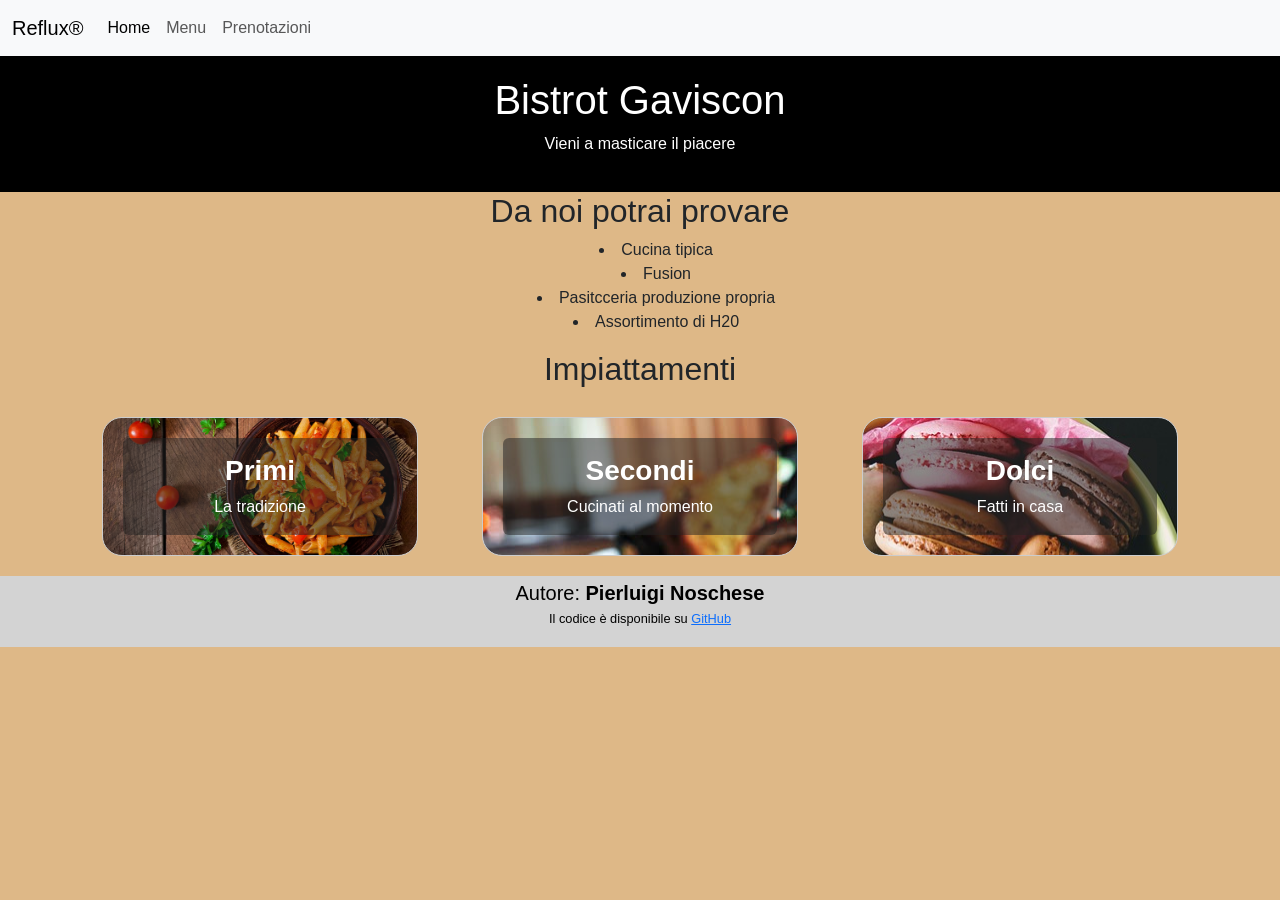
<file: index.html>
<!doctype html>
<html lang="en">
  <head>
    <meta charset="utf-8">
    <meta name="viewport" content="width=device-width, initial-scale=1">
    <title>Home Bistrot Gaviscon</title>
    <link href="https://cdn.jsdelivr.net/npm/bootstrap@5.3.8/dist/css/bootstrap.min.css" rel="stylesheet" integrity="sha384-sRIl4kxILFvY47J16cr9ZwB07vP4J8+LH7qKQnuqkuIAvNWLzeN8tE5YBujZqJLB" crossorigin="anonymous">
    <link rel="stylesheet" href="style.css">
</head>
    <body>
        <nav class="navbar navbar-expand-lg bg-body-tertiary">
            <div class="container-fluid">
            <a class="navbar-brand" href="#">Reflux®</a>
            <button class="navbar-toggler" type="button" data-bs-toggle="collapse" data-bs-target="#navbarNavAltMarkup" aria-controls="navbarNavAltMarkup" aria-expanded="false" aria-label="Toggle navigation">
                <span class="navbar-toggler-icon"></span>
            </button>
                <div class="collapse navbar-collapse" id="navbarNavAltMarkup">
                    <div class="navbar-nav">
                        <a class="nav-link active" aria-current="page" href="index.html">Home</a>
                        <a class="nav-link" href="menu.html">Menu</a>
                        <a class="nav-link" href="prenotazioni.html">Prenotazioni</a>
                    </div>
                </div>
            </div>
        </nav>
    <header>
        <h1>Bistrot Gaviscon</h1>
        <p>Vieni a masticare il piacere</p>
    </header>
    
        <main class="container">  
            <section>
                <h2>Da noi potrai provare</h2>
                <ul>
                    <li>Cucina tipica</li>
                    <li>Fusion</li>
                    <li>Pasitcceria produzione propria</li>
                    <li>Assortimento di H20</li>
                </ul>
            </section>
            <section>
    <h2>Impiattamenti</h2>
        <div class="row g-4"> 

            <div class="col-md-4">
                <a href="menu.html" class="text-decoration-none">
                <div class="card card_1">
                    <div class="card-body">
                        <h3 class="card-title"><strong>Primi</strong></h3>
                        <p class="card-text">La tradizione</p>
                    </div>
                </div>
            </a>
        </div>

            <div class="col-md-4">
                <div class="card card_2">
                    <a href="menu.html" class="text-decoration-none">
                    <div class="card-body">
                        <h3 class="card-title"><strong>Secondi</strong></h3>
                        <p class="card-text">Cucinati al momento</p>
                    </div>
                </div>
            </a>
        </div>

            <div class="col-md-4">
                <a href="menu.html" class="text-decoration-none">
                <div class="card card_3">
                    <div class="card-body">
                        <h3 class="card-title"><strong>Dolci</strong></h3>
                        <p class="card-text">Fatti in casa</p>
                    </div>
                </div>
            </a>
        </div>
    </div>
</section>

</main> 
    <footer>
        <h5>Autore: <strong>Pierluigi Noschese</strong></h5>
        <p>Il codice è disponibile su <a href="https://github.com/pippofranc0/Menu_ristorante" target="_blank"> GitHub</a></p>
    </footer>
        
    <script src="script.js"></script>
    <script src="https://cdn.jsdelivr.net/npm/bootstrap@5.3.8/dist/js/bootstrap.bundle.min.js" integrity="sha384-FKyoEForCGlyvwx9Hj09JcYn3nv7wiPVlz7YYwJrWVcXK/BmnVDxM+D2scQbITxI" crossorigin="anonymous"></script>        
   
  </body>
</html>
</file>
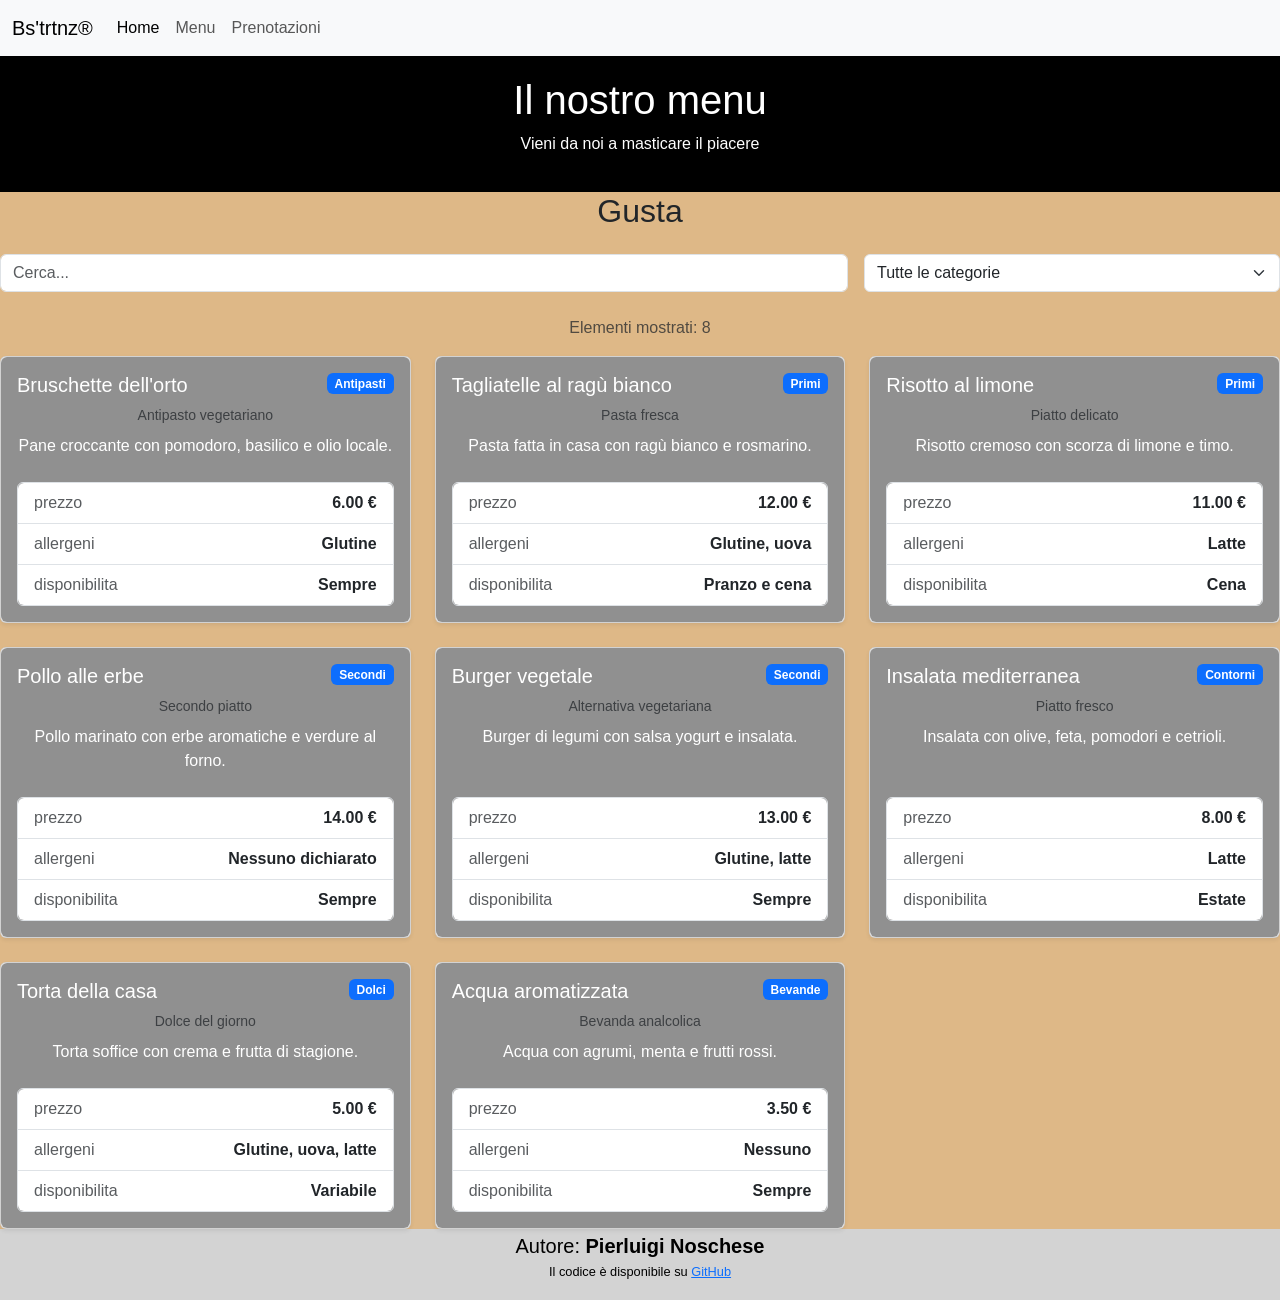
<file: menu.html>
<!doctype html>
<html lang="en">
  <head>
    <meta charset="utf-8">
    <meta name="viewport" content="width=device-width, initial-scale=1">
    <title>Bootstrap demo</title>
    <link href="https://cdn.jsdelivr.net/npm/bootstrap@5.3.8/dist/css/bootstrap.min.css" rel="stylesheet" integrity="sha384-sRIl4kxILFvY47J16cr9ZwB07vP4J8+LH7qKQnuqkuIAvNWLzeN8tE5YBujZqJLB" crossorigin="anonymous">
    <link rel="stylesheet" href="style.css">
</head>
    <body>
        <nav class="navbar navbar-expand-lg bg-body-tertiary">
            <div class="container-fluid">
            <a class="navbar-brand" href="#">Bs'trtnz®</a>
            <button class="navbar-toggler" type="button" data-bs-toggle="collapse" data-bs-target="#navbarNavAltMarkup" aria-controls="navbarNavAltMarkup" aria-expanded="false" aria-label="Toggle navigation">
                <span class="navbar-toggler-icon"></span>
            </button>
            <div class="collapse navbar-collapse" id="navbarNavAltMarkup">
                <div class="navbar-nav">
                    <a class="nav-link active" aria-current="page" href="index.html">Home</a>
                    <a class="nav-link" href="menu.html">Menu</a>
                    <a class="nav-link" href="prenotazioni.html">Prenotazioni</a>
               </div>
            </div>
        </div>
    </nav>
    <header>
        <h1>Il nostro menu</h1>
        <p>Vieni da noi a masticare il piacere</p>
    </header>
    <main>
            <h2 class="mb-4">Gusta</h2>

            <div id="status-message"></div>

            <div class="row g-3 mb-4">
                <div class="col-md-8">
                    <input id="search-input" class="form-control" type="search" placeholder="Cerca...">
            </div>
            <div class="col-md-4">
                <select id="category-filter" class="form-select"></select>
            </div>
        </div>

        <p class="text-body-secondary">
            Elementi mostrati: <span id="items-count">0</span>
        </p>

            <div id="cards-container" class="row g-4"></div>
        </section>

    </main>
  
   <footer>
        <h5>Autore: <strong>Pierluigi Noschese</strong></h5>
        <p>Il codice è disponibile su <a href="https://github.com/pippofranc0/Menu_ristorante" target="_blank"> GitHub</a></p>
    </footer>
        
    <script src="script.js"></script>
    <script src="https://cdn.jsdelivr.net/npm/bootstrap@5.3.8/dist/js/bootstrap.bundle.min.js" integrity="sha384-FKyoEForCGlyvwx9Hj09JcYn3nv7wiPVlz7YYwJrWVcXK/BmnVDxM+D2scQbITxI" crossorigin="anonymous"></script>        
   
  </body>
</html>
</file>
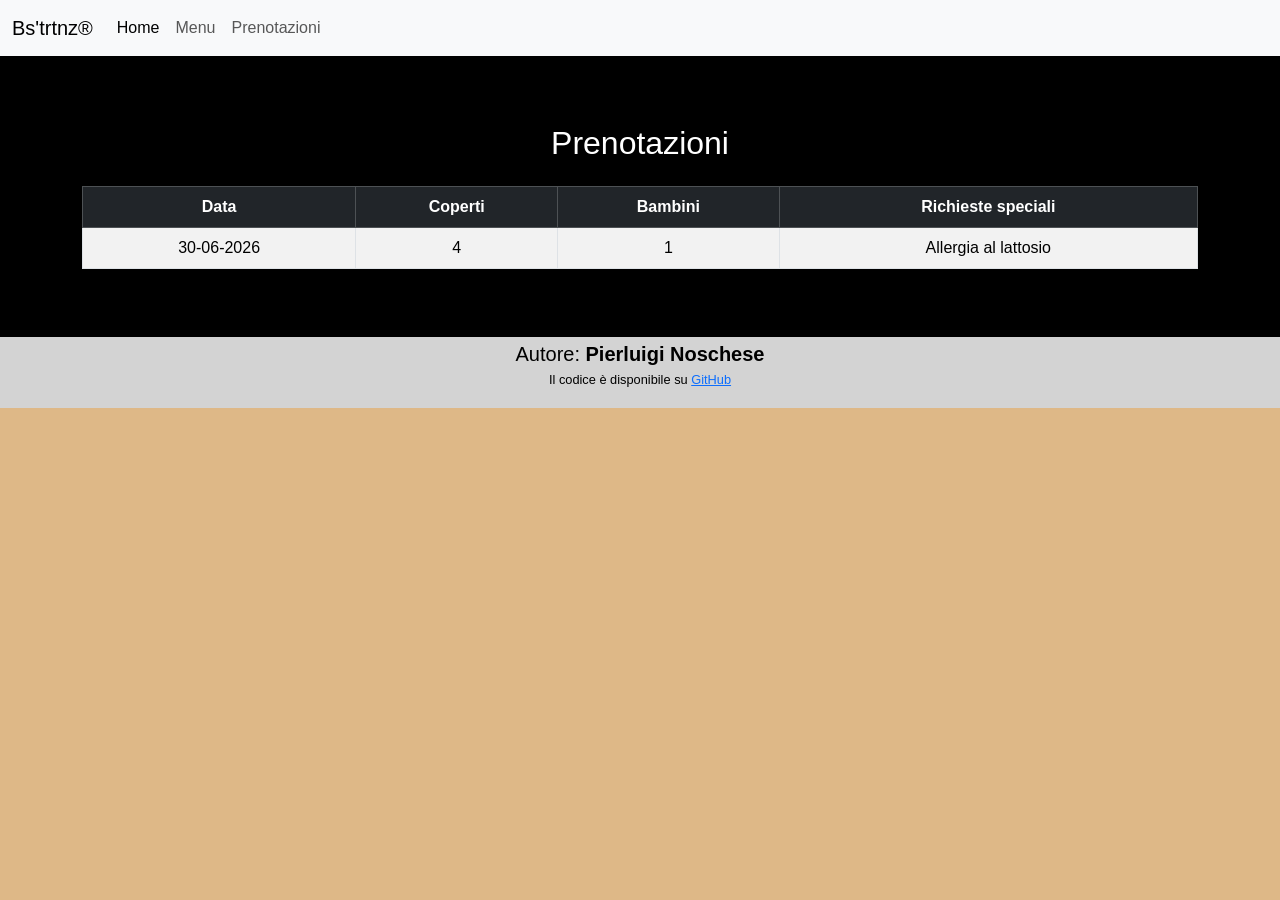
<file: prenotazioni.html>
<!doctype html>
<html lang="en">
  <head>
    <meta charset="utf-8">
    <meta name="viewport" content="width=device-width, initial-scale=1">
    <title>Bootstrap demo</title>
    <link href="https://cdn.jsdelivr.net/npm/bootstrap@5.3.8/dist/css/bootstrap.min.css" rel="stylesheet" integrity="sha384-sRIl4kxILFvY47J16cr9ZwB07vP4J8+LH7qKQnuqkuIAvNWLzeN8tE5YBujZqJLB" crossorigin="anonymous">
    <link rel="stylesheet" href="style.css">
</head>
    <body>
        <nav class="navbar navbar-expand-lg bg-body-tertiary">
            <div class="container-fluid">
            <a class="navbar-brand" href="#">Bs'trtnz®</a>
            <button class="navbar-toggler" type="button" data-bs-toggle="collapse" data-bs-target="#navbarNavAltMarkup" aria-controls="navbarNavAltMarkup" aria-expanded="false" aria-label="Toggle navigation">
                <span class="navbar-toggler-icon"></span>
            </button>
            <div class="collapse navbar-collapse" id="navbarNavAltMarkup">
                <div class="navbar-nav">
                    <a class="nav-link active" aria-current="page" href="index.html">Home</a>
                    <a class="nav-link" href="menu.html">Menu</a>
                    <a class="nav-link" href="prenotazioni.html">Prenotazioni</a>
                </div>
            </div>
        </div>
    </nav>
    <header>
        <section class="container my-5">
            <h2 class="mb-4">Prenotazioni</h2>

                <table class="table table-striped table-bordered">
                <thead class="table-dark">
                <tr>
                    <th>Data</th>
                    <th>Coperti</th>
                    <th>Bambini</th>
                    <th>Richieste speciali</th>
                </tr>
                </thead>
                <tbody id="prenotazioni-body">
                    <tr>
                    <td>30-06-2026</td>
                    <td>4</td>
                    <td>1</td>
                    <td>Allergia al lattosio</td>
                </tr>

            </tbody>
            </table>
        </section>

     </header>
    
   <footer>
        <h5>Autore: <strong>Pierluigi Noschese</strong></h5>
        <p>Il codice è disponibile su <a href="https://github.com/pippofranc0/Menu_ristorante" target="_blank"> GitHub</a></p>
    </footer>
        
    <script src="script.js"></script>
    <script src="https://cdn.jsdelivr.net/npm/bootstrap@5.3.8/dist/js/bootstrap.bundle.min.js" integrity="sha384-FKyoEForCGlyvwx9Hj09JcYn3nv7wiPVlz7YYwJrWVcXK/BmnVDxM+D2scQbITxI" crossorigin="anonymous"></script>        
   
  </body>
</html>
</file>
<file: style.css>
body {

text-align: center;
list-style-position: inside;
margin: 0;
font-family: Arial, sans-serif;
background-color: burlywood;
}

header {

background-color:black;
color: white;
text-align: center;
padding: 20px;
}

.card_1 {

    background-image: url("/assets/immagini/pasta.avif");
    background-size: cover;
    background-position: center;
    margin: 20px;
    padding: 20px;
    border: 1px solid #ccc;
    border-radius: 20px;
}

.card_2 {
    background-image: url("/assets/immagini/secondi.jpg");
    margin: 20px;
    padding: 20px;
    border: 1px solid #ccc;
    border-radius: 20px;
}

.card_3 {
    background-image: url("/assets/immagini/dolci.jpg");
    margin: 20px;
    padding: 20px;
    border: 1px solid #ccc;
    border-radius: 20px;
}

.card-body {
  background: rgba(34, 34, 34, 0.5);
  color: white;
  padding: 1rem;
  border-radius: 6px;
}

footer {
    background-color: lightgray;
    color: black;
    text-align: center;
    padding: 5px;
    height: auto;
    font-size: 0.8rem;
    line-height: 1.0;
}
</file>
